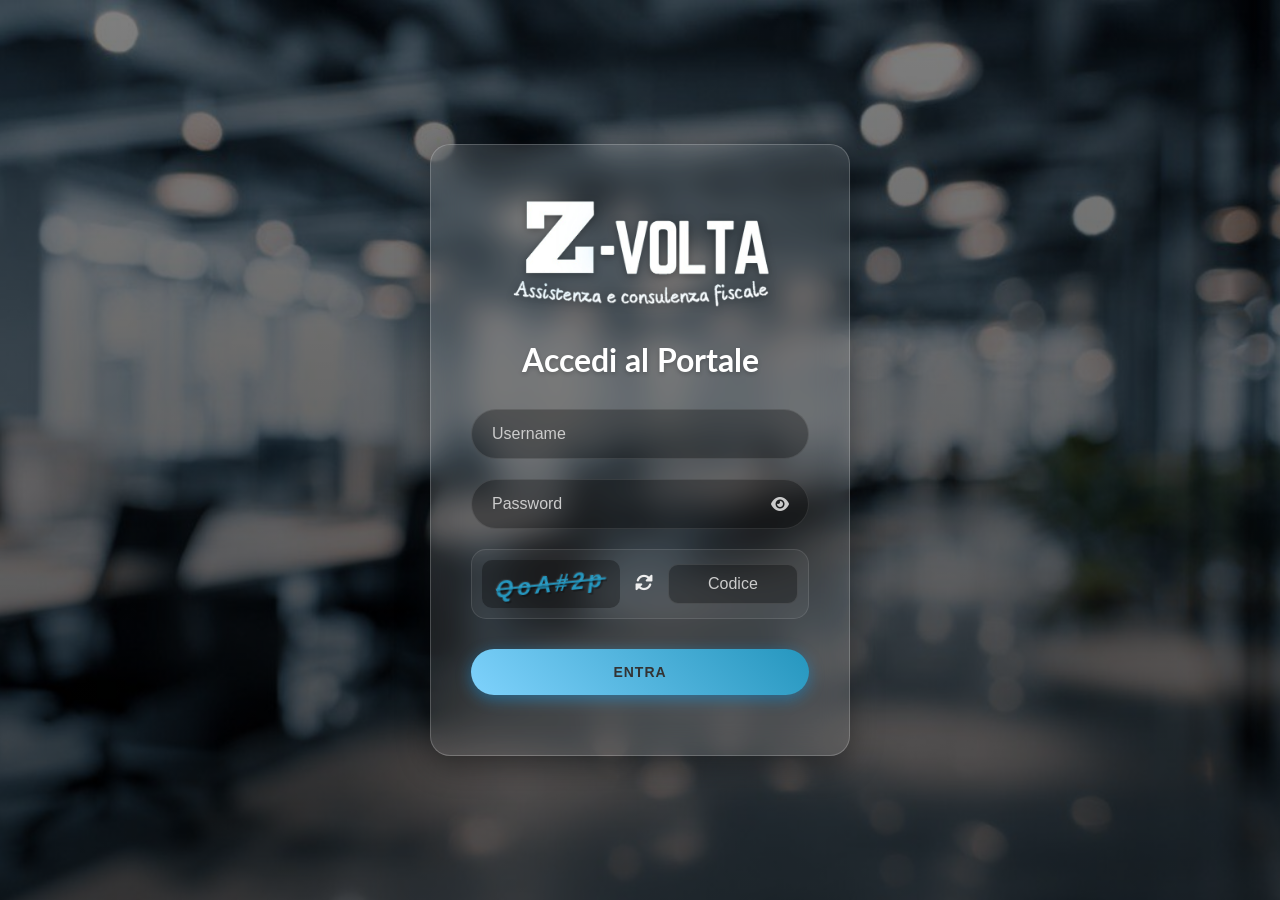
<file: Z-Volta-main/index.html>
<!DOCTYPE html>
<html lang="it">
<head>
    <meta charset="UTF-8">
    <meta name="viewport" content="width=device-width, initial-scale=1.0">
    <title>Login - Z-Volta</title>
    <link href="https://fonts.googleapis.com/css2?family=Lato:wght@300;400;700&display=swap" rel="stylesheet">
    <link rel="stylesheet" href="https://cdnjs.cloudflare.com/ajax/libs/font-awesome/6.0.0/css/all.min.css">
    <link rel="icon" type="image/x-icon" href="./assets/favicon.ico">
    <link rel="stylesheet" href="./CSS/index.css">
</head>
<body>

    <div class="login-wrapper">
        <img src="./assets/logozvolta.png" alt="Z-Volta Logo" class="logo-img">
        
        <h1>Accedi al Portale</h1>

        <form id="loginForm" action="./PHP/login.php" method="POST">
            <div class="input-group">
                <input type="text" id="username" name="username" placeholder="Username" required autocomplete="off">
            </div>

            <div class="input-group">
                <input type="password" id="password" name="password" placeholder="Password" required>
                <i class="fas fa-eye password-toggle" id="togglePassword"></i>
            </div>

            <div class="captcha-area">
    <div class="captcha-preview">
        <span id="captcha-text"></span>
    </div>
    <button type="button" class="btn-refresh"><i class="fas fa-sync-alt"></i></button>
    <input type="text" class="captcha-input" placeholder="Codice" required maxlength="6">
</div>



            <button type="submit" class="btn-signin">Entra</button>
        </form>
    </div>

    <script src="./JS/index.js" defer></script>

</body>
</html>
</file>
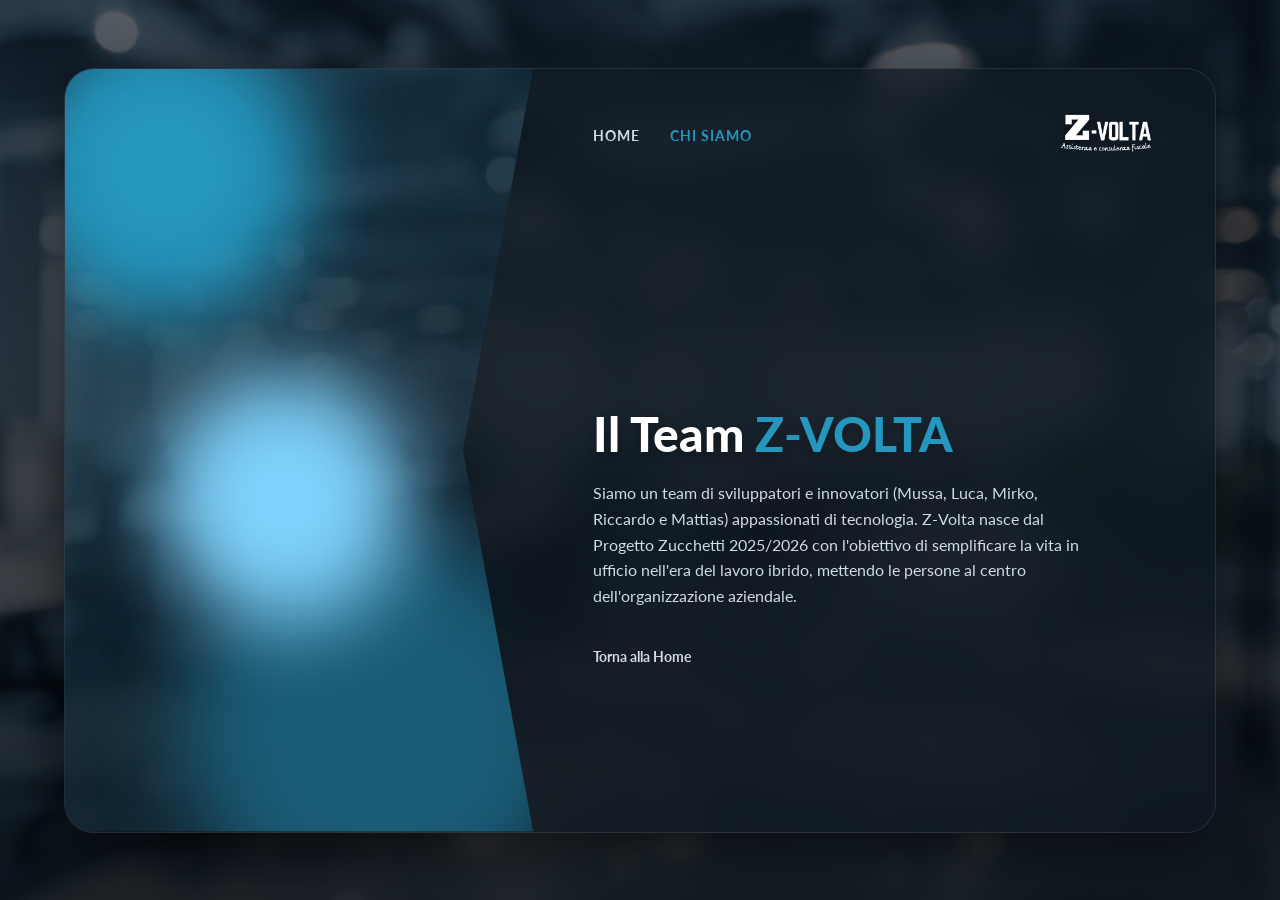
<file: Z-Volta-main/chisiamo.html>
<!DOCTYPE html>
<html lang="it">
<head>
    <meta charset="UTF-8">
    <meta name="viewport" content="width=device-width, initial-scale=1.0">
    <title>Chi Siamo - Z-Volta</title>
    <link href="https://fonts.googleapis.com/css2?family=Lato:wght@300;400;700;900&display=swap" rel="stylesheet">
    <link rel="stylesheet" href="https://cdnjs.cloudflare.com/ajax/libs/font-awesome/6.0.0/css/all.min.css">
    <link rel="icon" type="image/x-icon" href="./assets/favicon.ico">
    <link rel="stylesheet" href="./CSS/landing.css">
</head>
<body>

    <div id="global-loader">
        <div class="spinner"></div>
    </div>

    <div class="landing-container glass-panel">
        
        <div class="landing-visual">
            <div class="blob blob-1"></div>
            <div class="blob blob-2"></div>
            <div class="blob blob-3"></div>
            <div class="glass-overlay"></div>
        </div>

        <div class="landing-content">
            
            <header class="landing-header">
                <nav class="top-nav">
                    <a href="landing.html">Home</a>
                    <a href="chisiamo.html" class="active">Chi Siamo</a>
                </nav>
                <div class="logo-container">
                    <img src="./assets/logozvolta.png" alt="Z-Volta Logo" class="brand-logo">
                </div>
            </header>

            <main class="hero-section">
                <h1 class="hero-title">Il Team <span class="text-accent">Z-VOLTA</span></h1>
                <p class="hero-text">
                    Siamo un team di sviluppatori e innovatori (Mussa, Luca, Mirko, Riccardo e Mattias) appassionati di tecnologia. Z-Volta nasce dal Progetto Zucchetti 2025/2026 con l'obiettivo di semplificare la vita in ufficio nell'era del lavoro ibrido, mettendo le persone al centro dell'organizzazione aziendale.
                </p>
                
                <div class="hero-actions">
                    <a href="landing.html" class="btn-secondary">Torna alla Home</a>
                </div>
            </main>

        </div>
    </div>

    <script>
        window.addEventListener('load', function() {
            const loader = document.getElementById('global-loader');
            if (loader) {
                loader.classList.add('hidden');
            }
        });
    </script>
</body>
</html>
</file>
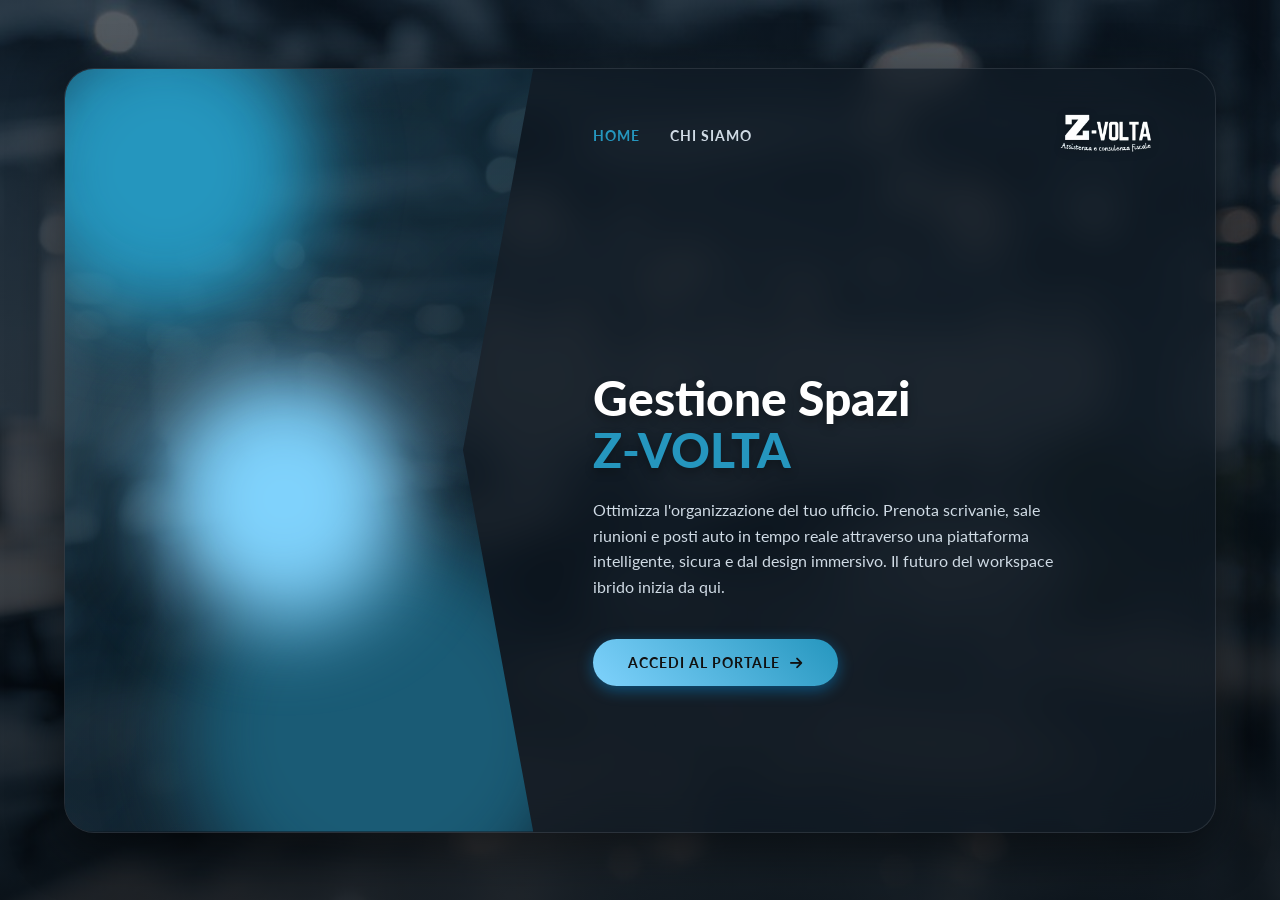
<file: Z-Volta-main/landing.html>
<!DOCTYPE html>
<html lang="it">
<head>
    <meta charset="UTF-8">
    <meta name="viewport" content="width=device-width, initial-scale=1.0">
    <title>Benvenuto - Z-Volta</title>
    <link href="https://fonts.googleapis.com/css2?family=Lato:wght@300;400;700;900&display=swap" rel="stylesheet">
    <link rel="stylesheet" href="https://cdnjs.cloudflare.com/ajax/libs/font-awesome/6.0.0/css/all.min.css">
    <link rel="icon" type="image/x-icon" href="./assets/favicon.ico">
    <link rel="stylesheet" href="./CSS/landing.css">
</head>
<body>

    <div id="global-loader">
        <div class="spinner"></div>
    </div>

    <div class="landing-container glass-panel">
        
        <div class="landing-visual">
            <div class="blob blob-1"></div>
            <div class="blob blob-2"></div>
            <div class="blob blob-3"></div>
            <div class="glass-overlay"></div>
        </div>

        <div class="landing-content">
            
            <header class="landing-header">
                <nav class="top-nav">
                    <a href="#" class="active">Home</a>
                    <a href="chisiamo.html">Chi Siamo</a>
                </nav>
                <div class="logo-container">
                    <img src="./assets/logozvolta.png" alt="Z-Volta Logo" class="brand-logo">
                </div>
            </header>

            <main class="hero-section">
                <h1 class="hero-title">Gestione Spazi<br><span class="text-accent">Z-VOLTA</span></h1>
                <p class="hero-text">
                    Ottimizza l'organizzazione del tuo ufficio. Prenota scrivanie, sale riunioni e posti auto in tempo reale attraverso una piattaforma intelligente, sicura e dal design immersivo. Il futuro del workspace ibrido inizia da qui.
                </p>
                
                <div class="hero-actions">
                    <a href="index.html" class="btn-primary">Accedi al Portale <i class="fas fa-arrow-right"></i></a>
                </div>
            </main>

        </div>
    </div>

    <script>
        window.addEventListener('load', function() {
            const loader = document.getElementById('global-loader');
            if (loader) {
                loader.classList.add('hidden');
            }
        });
    </script>
</body>
</html>
</file>
<file: Z-Volta-main/CSS/index.css>
/* --- RESET E BASE --- */
* { margin: 0; padding: 0; box-sizing: border-box; }

body {
    font-family: 'Lato', sans-serif;
    height: 100vh;
    width: 100%;
    background: linear-gradient(rgba(0, 0, 0, 0.5), rgba(0, 0, 0, 0.7)), url('../assets/background.jpg'); 
    background-size: cover;
    background-position: center;
    display: flex;
    justify-content: center;
    align-items: center;
    color: #ffffff;
}

/* --- WRAPPER LOGIN --- */
.login-wrapper {
    width: 100%;
    max-width: 420px;
    text-align: center;
    padding: 40px;
    background: rgba(255, 255, 255, 0.1);
    backdrop-filter: blur(15px);
    -webkit-backdrop-filter: blur(15px);
    border: 1px solid rgba(255, 255, 255, 0.2);
    box-shadow: 0 8px 32px 0 rgba(0, 0, 0, 0.37);
    border-radius: 20px;
}

.logo-img {
    max-width: 100%;       
    width: 280px;          
    height: auto;          
    margin-bottom: 10px;   
    display: inline-block;
    filter: drop-shadow(0 2px 4px rgba(0,0,0,0.3)); 
}

h1 { font-weight: 700; font-size: 32px; margin-bottom: 30px; text-shadow: 0 2px 4px rgba(0,0,0,0.2); }

.input-group { position: relative; margin-bottom: 20px; }

/* --- INPUT --- */
input[type="text"], input[type="password"] {
    width: 100%; padding: 15px 20px; background: rgba(0, 0, 0, 0.3); border: 1px solid rgba(255, 255, 255, 0.1);
    border-radius: 30px; color: white; font-size: 16px; outline: none; transition: all 0.3s ease;
}

input::placeholder { color: #ccc; }
input:focus { background: rgba(0, 0, 0, 0.5); border-color: #2596be; box-shadow: 0 0 10px rgba(1, 162, 255, 0.4); }

/* --- PASSWORD ICON --- */
.password-toggle { 
    position: absolute; right: 20px; top: 50%; transform: translateY(-50%); 
    cursor: pointer; color: #ccc; font-size: 16px; z-index: 10; transition: color 0.3s;
}
.password-toggle:hover { color: #2596be; }

/* --- CAPTCHA --- */
.captcha-area {
    display: flex; align-items: center; justify-content: space-between; margin-bottom: 25px; gap: 10px;
    background: rgba(255, 255, 255, 0.05); padding: 10px; border-radius: 15px; border: 1px solid rgba(255, 255, 255, 0.1);
}

.captcha-preview {
    flex: 1.2; background: rgba(0, 0, 0, 0.3); padding: 10px; text-align: center;
    border-radius: 10px; display: flex; justify-content: center; align-items: center; overflow: hidden;
}

#captcha-text {
    display: inline-block; font-family: 'Comic Sans MS', 'Chalkboard SE', 'Marker Felt', sans-serif;
    font-size: 24px; font-weight: bold; color: #2596be; letter-spacing: 4px; text-decoration: line-through;
    user-select: none; white-space: nowrap; text-shadow: 2px 2px 1px rgba(0,0,0,0.3), -1px -1px 1px rgba(255,255,255,0.1);
    filter: blur(0.4px); transition: transform 0.3s ease-out;
}

.captcha-input { flex: 1; border-radius: 10px !important; padding: 10px 15px !important; text-align: center; }

.btn-refresh {
    background: none; border: none; color: #eee; cursor: pointer; font-size: 18px; transition: transform 0.4s; padding: 0 5px;
}
.btn-refresh:hover { transform: rotate(180deg); color: #2596be; }

/* --- PULSANTE E OPZIONI --- */
.btn-signin {
    width: 100%; padding: 15px; margin-top: 5px; margin-bottom: 20px; border: none; border-radius: 30px;
    background: linear-gradient(45deg, #7FD2FC, #2596be); color: #333; font-weight: 700; font-size: 14px;
    cursor: pointer; text-transform: uppercase; letter-spacing: 1px; box-shadow: 0 4px 15px rgba(1, 162, 255, 0.4);
    transition: transform 0.2s, box-shadow 0.2s;
}
.btn-signin:hover { transform: translateY(-2px); box-shadow: 0 6px 20px rgb(101, 163, 255); }

.options { display: flex; justify-content: space-between; align-items: center; font-size: 13px; color: #eee; margin-bottom: 20px; }
.remember-me { display: flex; align-items: center; gap: 8px; cursor: pointer; }
.remember-me input { accent-color: #2596be; }
.forgot-pass { text-decoration: none; color: #eee; transition: color 0.2s; }
.forgot-pass:hover { color: #2596be; text-decoration: underline; }

/* ========================================================================
   RESPONSIVE DESIGN (SMARTPHONE) 
   ======================================================================== */
@media screen and (max-width: 480px) {
    .login-wrapper {
        padding: 25px 15px;
        margin: 10px;
        width: 100%; 
        box-sizing: border-box;
    }
    h1 { font-size: 22px; margin-bottom: 20px; }
    
    .captcha-area {
        flex-direction: column; 
        gap: 10px;
    }
    
    .captcha-preview, .captcha-input {
        width: 100%; 
        box-sizing: border-box;
    }
    
    .options {
        flex-direction: column; 
        gap: 15px;
        align-items: flex-start;
    }
}

/* --- LOADING ANIMATION --- */
#global-loader {
    position: fixed;
    top: 0;
    left: 0;
    width: 100vw;
    height: 100vh;
    background-color: #0a141e;
    z-index: 9999;
    display: flex;
    justify-content: center;
    align-items: center;
    transition: opacity 0.5s ease, visibility 0.5s ease;
}

#global-loader.hidden {
    opacity: 0;
    visibility: hidden;
}

.spinner {
    width: 50px;
    height: 50px;
    border: 5px solid rgba(37, 150, 190, 0.2);
    border-top-color: #2596be;
    border-radius: 50%;
    animation: spin 1s linear infinite;
}

@keyframes spin {
    to { transform: rotate(360deg); }
}
</file>
<file: Z-Volta-main/CSS/landing.css>
/* --- VARIABILI (Ereditate dal tema Z-Volta) --- */
:root {
    --bg-overlay-1: rgba(10, 20, 30, 0.7); 
    --bg-overlay-2: rgba(5, 10, 15, 0.85);
    --text-main: #ffffff;
    --text-muted: #d0dbe5;
    --accent: #2596be;
    --accent-hover: rgba(1, 162, 255, 0.4);
    --glass-bg: rgba(37, 150, 190, 0.05);
    --glass-border: rgba(255, 255, 255, 0.1);
}

* {
    margin: 0;
    padding: 0;
    box-sizing: border-box;
}

body {
    font-family: 'Lato', sans-serif;
    height: 100vh;
    width: 100vw;
    overflow: hidden;
    background: linear-gradient(var(--bg-overlay-1), var(--bg-overlay-2)), 
                url('../assets/background.jpg');
    background-size: cover;
    background-position: center;
    display: flex;
    align-items: center;
    justify-content: center;
    color: var(--text-main);
}

/* Contenitore Principale Glassmorphism */
.landing-container {
    width: 90%;
    max-width: 1400px;
    height: 85vh;
    background: rgba(15, 25, 35, 0.7);
    backdrop-filter: blur(20px);
    -webkit-backdrop-filter: blur(20px);
    border: 1px solid var(--glass-border);
    border-radius: 30px;
    box-shadow: 0 15px 50px rgba(0,0,0,0.5);
    display: flex;
    overflow: hidden;
    position: relative;
}

/* --- PARTE SINISTRA: Grafica Organica --- */
.landing-visual {
    flex: 1;
    position: relative;
    background: linear-gradient(135deg, rgba(37, 150, 190, 0.2), rgba(10, 20, 30, 0.9));
    overflow: hidden;
    /* Crea la curva morbida in stile "onda" verso destra */
    clip-path: polygon(0 0, 100% 0, 85% 50%, 100% 100%, 0 100%);
}

/* Elementi organici (Sostituiscono le foglie dell'immagine) */
.blob {
    position: absolute;
    filter: blur(40px);
    border-radius: 50%;
    animation: float 10s infinite ease-in-out alternate;
    z-index: 1;
}

.blob-1 {
    width: 300px; height: 300px;
    background: var(--accent);
    top: -50px; left: -50px;
}

.blob-2 {
    width: 400px; height: 400px;
    background: #1a5b75; /* Variante scura dell'accent */
    bottom: -100px; right: -50px;
    animation-delay: -3s;
}

.blob-3 {
    width: 250px; height: 250px;
    background: #7FD2FC; /* Variante chiara */
    top: 40%; left: 20%;
    animation-delay: -6s;
}

.glass-overlay {
    position: absolute;
    top: 0; left: 0; width: 100%; height: 100%;
    background: url('../assets/background.jpg');
    background-size: cover;
    background-position: center;
    opacity: 0.15;
    z-index: 0;
    mix-blend-mode: overlay;
}

@keyframes float {
    0% { transform: translate(0, 0) scale(1); }
    100% { transform: translate(30px, 50px) scale(1.1); }
}

/* --- PARTE DESTRA: Contenuto --- */
.landing-content {
    flex: 1.2;
    padding: 40px 60px;
    display: flex;
    flex-direction: column;
    z-index: 2;
}

/* Header & Nav */
.landing-header {
    display: flex;
    justify-content: space-between;
    align-items: center;
    margin-bottom: auto;
}

.top-nav {
    display: flex;
    gap: 30px;
}

.top-nav a {
    color: var(--text-muted);
    text-decoration: none;
    font-size: 14px;
    font-weight: 700;
    text-transform: uppercase;
    letter-spacing: 1px;
    transition: color 0.3s;
}

.top-nav a:hover, .top-nav a.active {
    color: var(--accent);
}

.brand-logo {
    height: 50px;
    width: auto;
    filter: drop-shadow(0 2px 4px rgba(0,0,0,0.3));
}

/* Testi */
.hero-section {
    margin: auto 0;
}

.hero-title {
    font-size: 48px;
    font-weight: 900;
    line-height: 1.1;
    margin-bottom: 20px;
    text-shadow: 0 4px 10px rgba(0,0,0,0.3);
}

.text-accent {
    color: var(--accent);
}

.hero-text {
    font-size: 16px;
    color: var(--text-muted);
    line-height: 1.6;
    max-width: 500px;
    margin-bottom: 40px;
}

/* Pulsanti */
.hero-actions {
    display: flex;
    gap: 20px;
    align-items: center;
}

.btn-primary {
    padding: 15px 35px;
    border-radius: 30px;
    background: linear-gradient(45deg, #7FD2FC, var(--accent)); 
    color: #111;
    font-weight: 700;
    font-size: 14px;
    text-decoration: none;
    text-transform: uppercase;
    letter-spacing: 1px;
    box-shadow: 0 4px 15px var(--accent-hover);
    transition: transform 0.2s, box-shadow 0.2s;
    display: inline-flex;
    align-items: center;
    gap: 10px;
}

.btn-primary:hover {
    transform: translateY(-2px);
    box-shadow: 0 6px 20px rgb(101, 163, 255);
}

.btn-secondary {
    color: var(--text-muted);
    text-decoration: none;
    font-size: 14px;
    font-weight: 700;
    transition: color 0.3s;
    border-bottom: 1px solid transparent;
    padding-bottom: 2px;
}

.btn-secondary:hover {
    color: #fff;
    border-bottom: 1px solid var(--accent);
}

/* Responsive base */
@media (max-width: 900px) {
    .landing-container { flex-direction: column; height: auto; min-height: 90vh; overflow-y: auto;}
    .landing-visual { clip-path: none; min-height: 300px; border-bottom: 1px solid var(--glass-border); }
    .landing-header { flex-direction: column-reverse; gap: 20px; margin-bottom: 40px; }
}

/* --- LOADING ANIMATION --- */
#global-loader {
    position: fixed;
    top: 0;
    left: 0;
    width: 100vw;
    height: 100vh;
    background-color: #0a141e;
    z-index: 9999;
    display: flex;
    justify-content: center;
    align-items: center;
    transition: opacity 0.5s ease, visibility 0.5s ease;
}

#global-loader.hidden {
    opacity: 0;
    visibility: hidden;
}

.spinner {
    width: 50px;
    height: 50px;
    border: 5px solid rgba(37, 150, 190, 0.2);
    border-top-color: #2596be;
    border-radius: 50%;
    animation: spin 1s linear infinite;
}

@keyframes spin {
    to { transform: rotate(360deg); }
}
</file>
